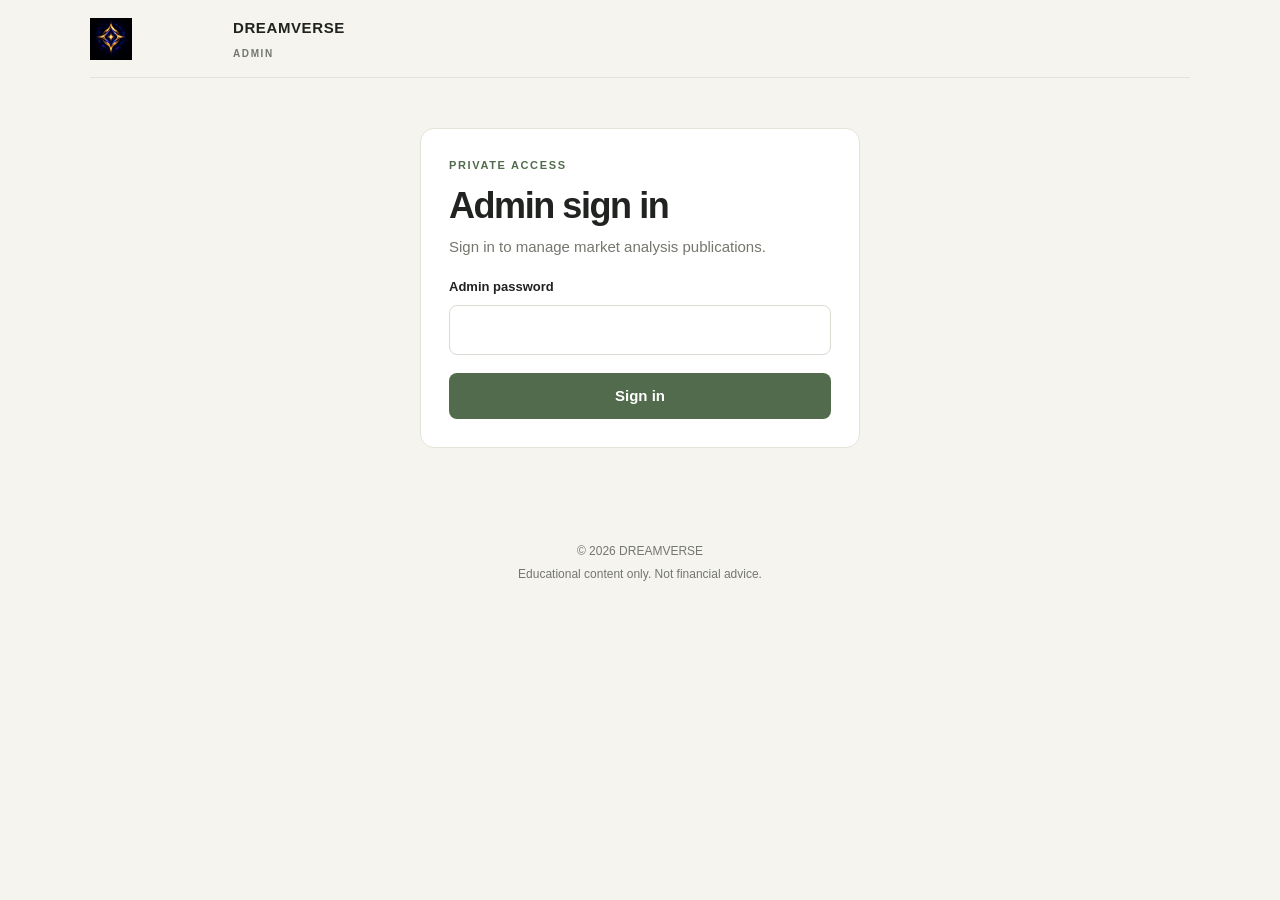
<file: admin.html>
<!DOCTYPE html>
<html lang="en">
<head>
  <meta charset="UTF-8">
  <meta name="viewport" content="width=device-width, initial-scale=1.0">
  <meta name="theme-color" content="#f5f4ef">

  <title>Admin Dashboard | DREAMVERSE</title>
  <meta name="robots" content="noindex, nofollow">
  <meta name="description" content="Private DREAMVERSE market analysis publishing dashboard.">

  <link rel="stylesheet" href="admin.css">
  <script src="admin.js" defer></script>
</head>
<body>
  <main class="admin-shell">
    <header class="admin-header">
      <a class="brand" href="index.html" aria-label="DREAMVERSE home">
        <img
  class="brand-logo"
  src="dreamverse-logo.png"
  alt="DREAMVERSE logo"
>
        <span>DREAMVERSE <small>ADMIN</small></span>
      </a>
      <button id="logout-button" class="button button-outline" type="button" hidden>
        Log out
      </button>
    </header>

    <section id="login-section" class="panel login-panel">
      <p class="eyebrow">PRIVATE ACCESS</p>
      <h1>Admin sign in</h1>
      <p class="muted">Sign in to manage market analysis publications.</p>

      <form id="login-form">
        <label for="admin-password">Admin password</label>
        <input
          id="admin-password"
          name="password"
          type="password"
          autocomplete="current-password"
          required
        >
        <button class="button button-primary" type="submit">
          Sign in
        </button>
        <p id="login-message" class="form-message" role="status"></p>
      </form>
    </section>

    <section id="dashboard-section" hidden>
      <div class="page-heading">
        <div>
          <p class="eyebrow">PUBLICATION MANAGEMENT</p>
          <h1>Market Analysis</h1>
          <p class="muted">Create, edit, and publish educational market analysis.</p>
        </div>
        <button id="new-analysis-button" class="button button-primary" type="button">
          + New analysis
        </button>
      </div>

      <p id="dashboard-message" class="form-message" role="status"></p>

      <section class="panel editor-panel" aria-labelledby="editor-heading">
        <div class="section-heading">
          <h2 id="editor-heading">Write an analysis</h2>
          <span id="editor-status" class="status-label">New draft</span>
        </div>

        <form id="analysis-form">
          <input id="analysis-id" name="id" type="hidden">

          <div class="form-grid">
            <div class="field field-wide">
              <label for="analysis-title">Analysis title</label>
              <input
                id="analysis-title"
                name="title"
                type="text"
                maxlength="180"
                placeholder="Enter a clear, descriptive title"
                required
              >
            </div>

            <div class="field">
              <label for="analysis-category">Category</label>
              <select id="analysis-category" name="category" required>
                <option value="">Choose a category</option>
                <option value="Bitcoin">Bitcoin</option>
                <option value="Altcoins">Altcoins</option>
                <option value="Market Overview">Market Overview</option>
                <option value="Technical Analysis">Technical Analysis</option>
                <option value="Education">Education</option>
                <option value="Other">Other</option>
              </select>
            </div>

            <div class="field field-wide">
              <label for="analysis-summary">Short summary</label>
              <textarea
                id="analysis-summary"
                name="summary"
                rows="3"
                maxlength="500"
                placeholder="Briefly explain what this analysis covers"
              ></textarea>
            </div>

            <div class="field field-wide">
              <label for="analysis-content">Full analysis</label>
              <textarea
                id="analysis-content"
                name="content"
                rows="14"
                placeholder="Write your analysis, observations, key levels, scenarios, and risks..."
                required
              ></textarea>
              <small>Use plain text for now. We'll add clear formatting support where appropriate.</small>
            </div>

            <div class="field field-wide">
              <label for="analysis-images">Chart images</label>
              <input
                id="analysis-images"
                name="images"
                type="file"
                accept="image/jpeg,image/png,image/webp"
                multiple
              >
              <small>JPG, PNG, or WebP. Maximum 8 MB per image. Save the analysis before adding new images.</small>
              <div id="image-list" class="image-list" aria-live="polite"></div>
            </div>

            <div class="field field-wide">
              <label for="analysis-video">YouTube link (optional)</label>
              <input
                id="analysis-video"
                name="video_url"
                type="url"
                placeholder="https://www.youtube.com/watch?v=..."
              >
            </div>
          </div>

          <div class="editor-actions">
            <button id="save-draft-button" class="button button-outline" type="button">
              Save as draft
            </button>
            <button id="publish-button" class="button button-primary" type="button">
              Publish analysis
            </button>
          </div>
          <p class="muted form-note">
            Publishing makes the analysis publicly visible. Review its content and images before publishing.
          </p>
        </form>
      </section>

      <section class="panel entries-panel" aria-labelledby="entries-heading">
        <div class="section-heading">
          <div>
            <h2 id="entries-heading">Your analyses</h2>
            <p class="muted">Manage drafts and published entries.</p>
          </div>
          <button id="refresh-button" class="button button-outline" type="button">
            Refresh
          </button>
        </div>

        <div id="analysis-list" class="analysis-list" aria-live="polite">
          <p class="muted">Your analyses will appear here after loading.</p>
        </div>
      </section>
    </section>

    <footer class="admin-footer">
      <p>© <span id="current-year"></span> DREAMVERSE</p>
      <p>Educational content only. Not financial advice.</p>
    </footer>
  </main>
</body>
                </html>
</file>
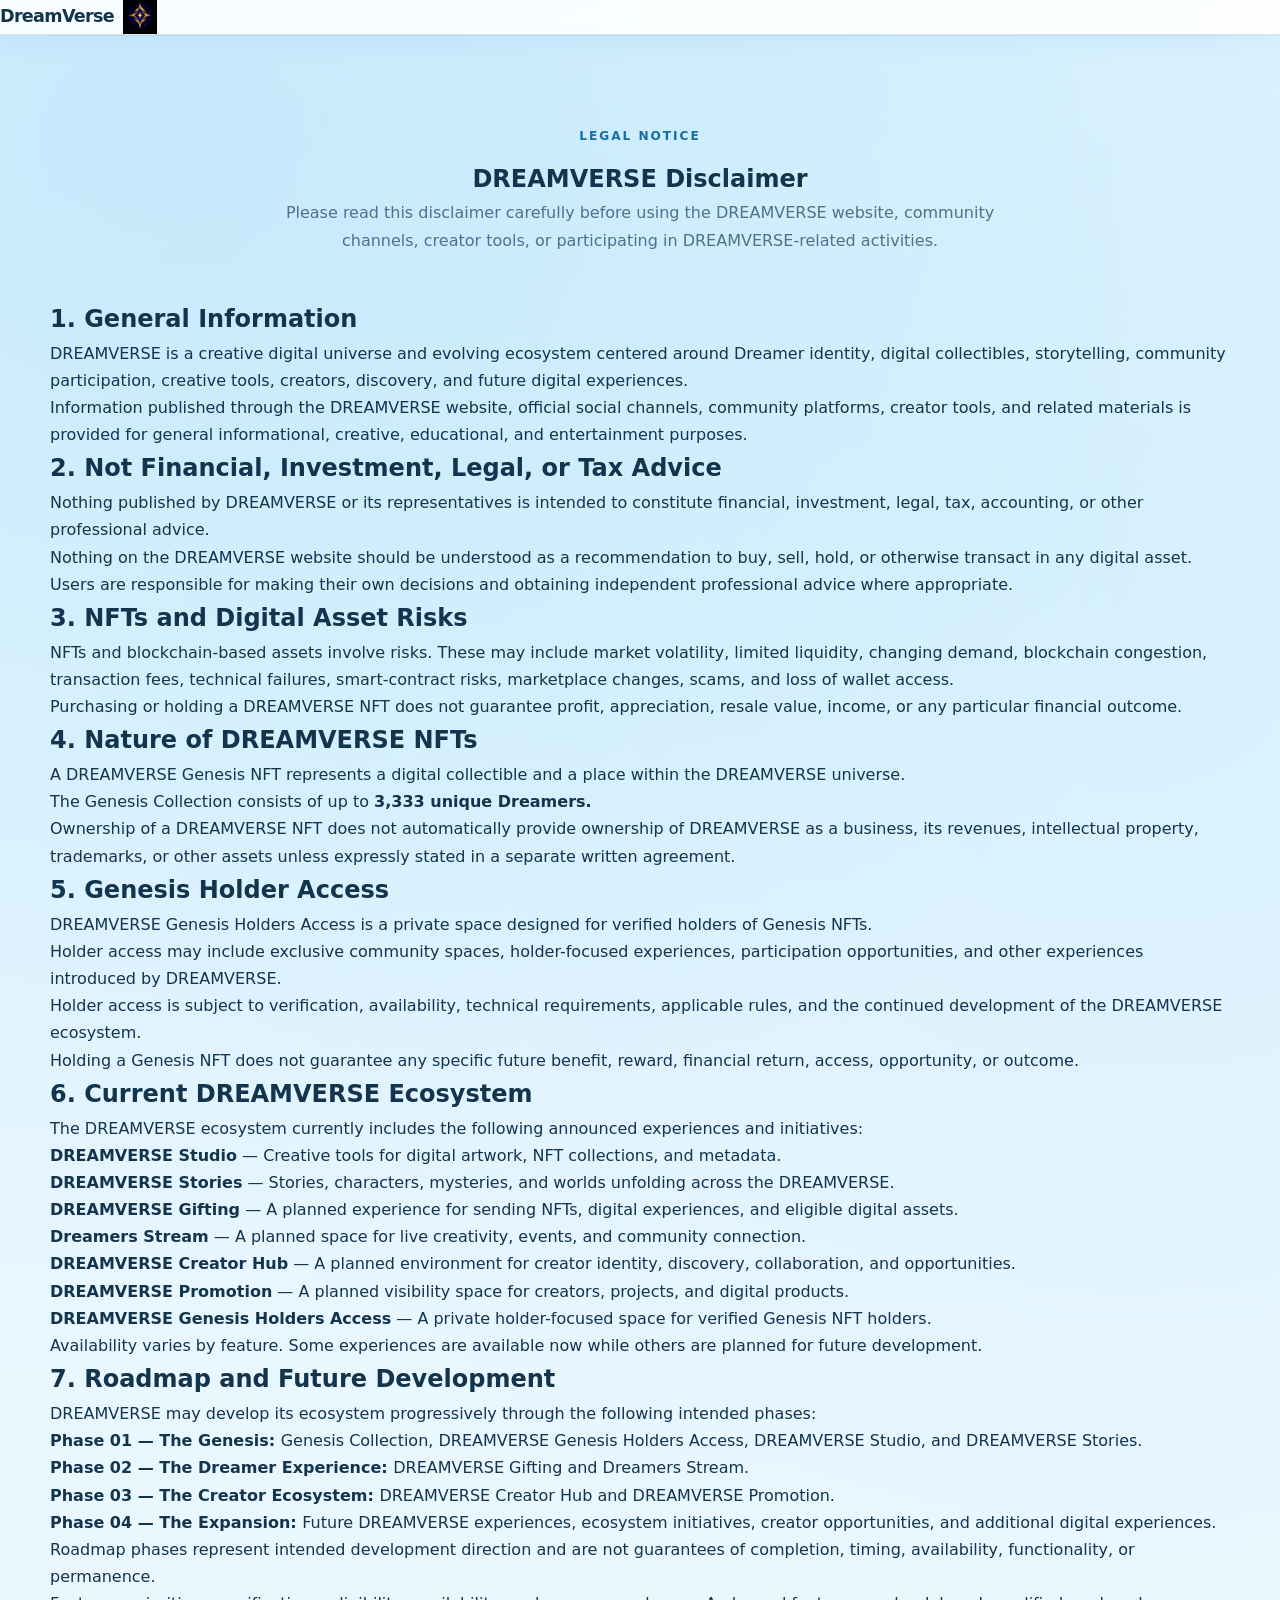
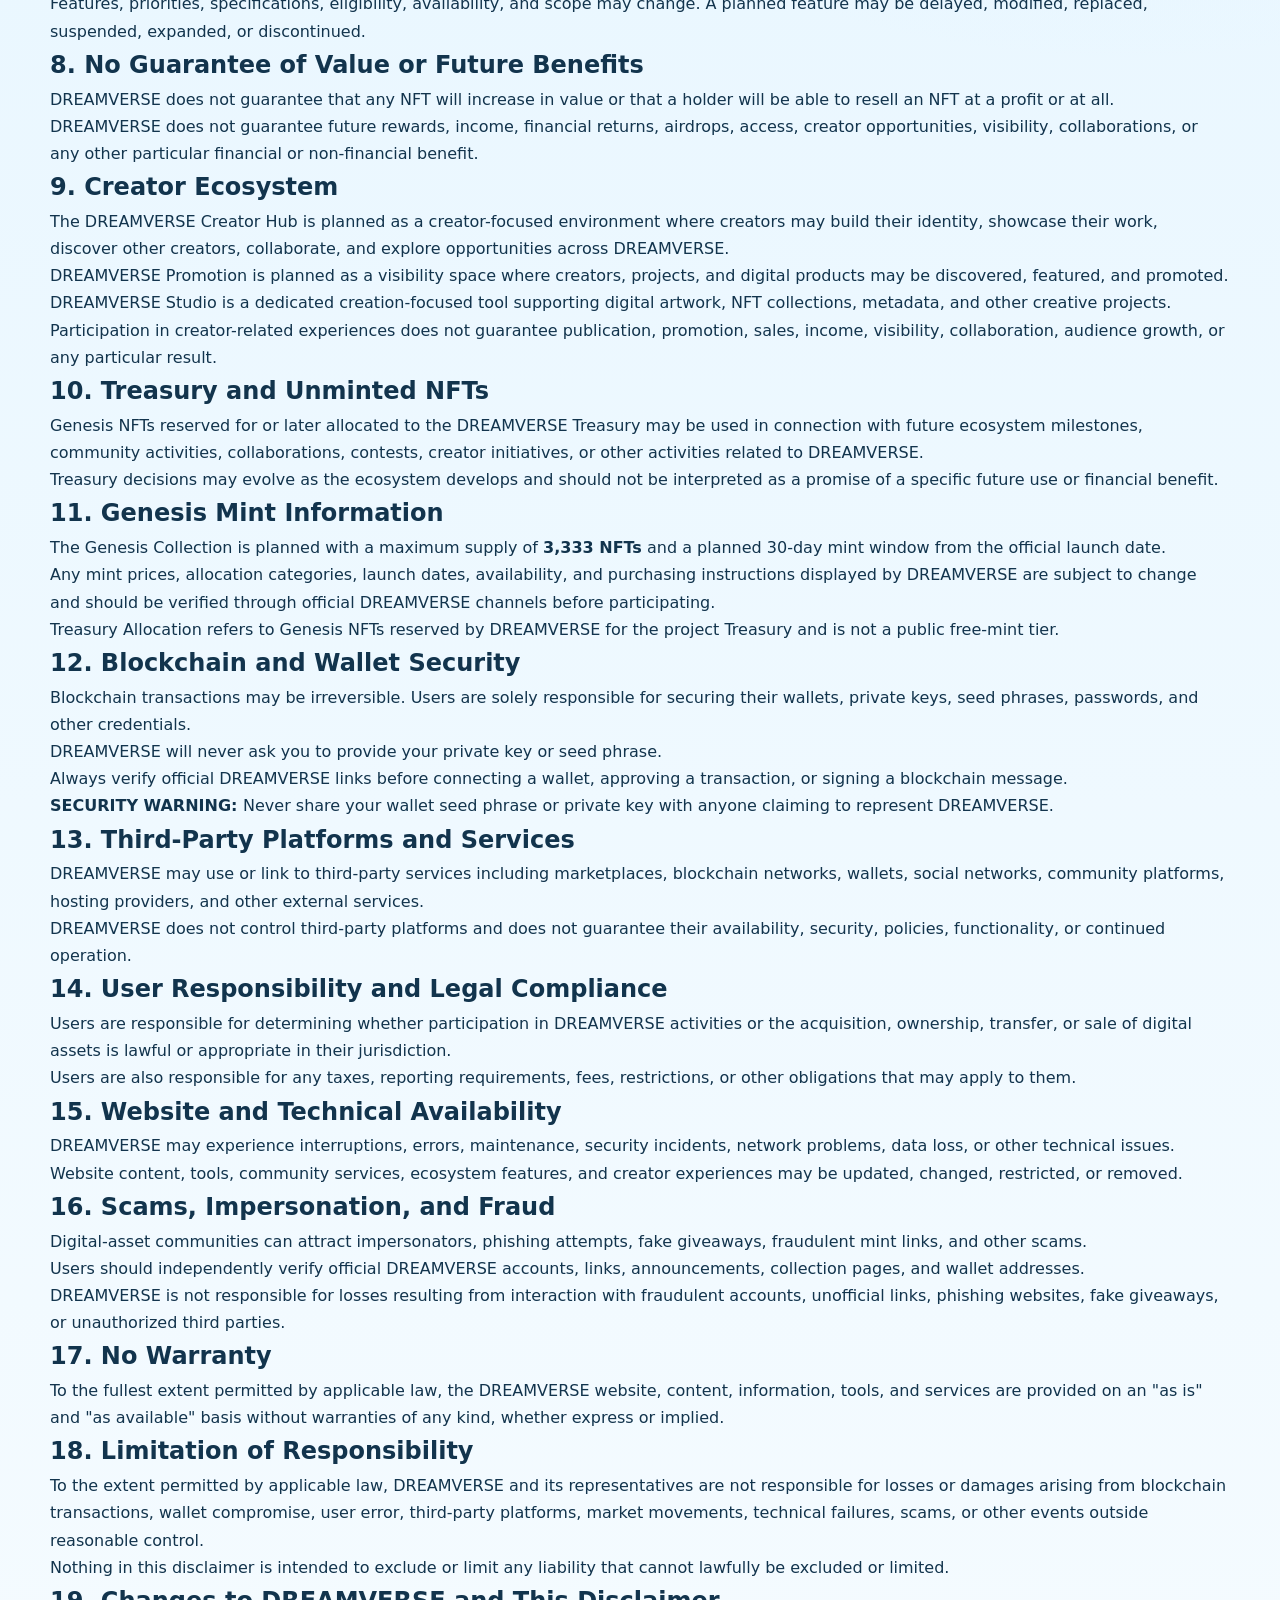
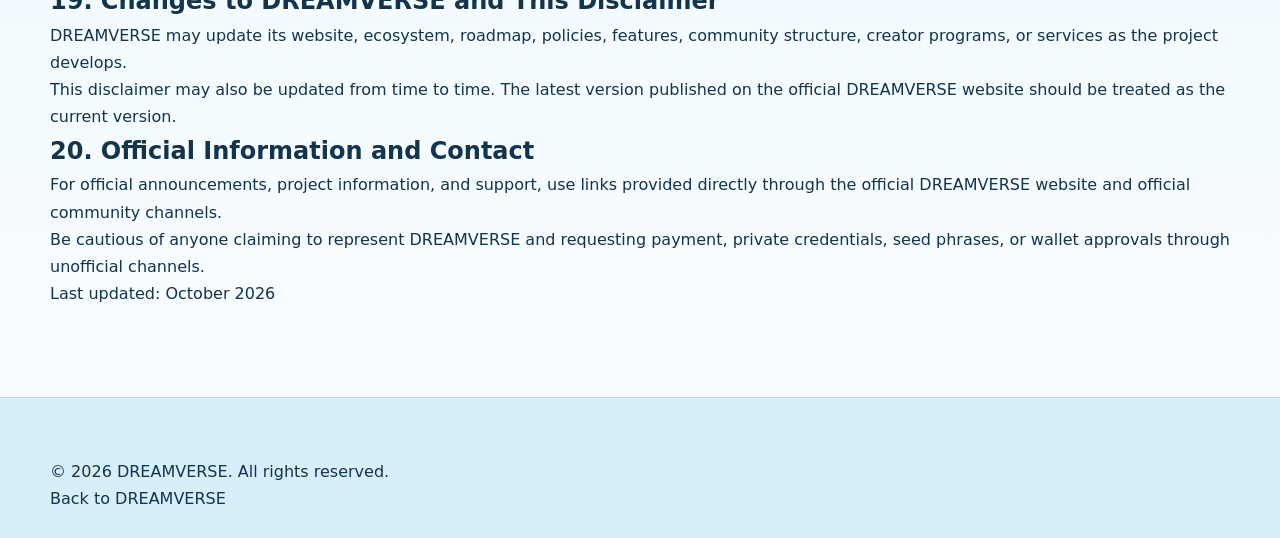
<file: disclaimer.html>
<!DOCTYPE html>
<html lang="en">

<head>

  <meta charset="UTF-8">

  <meta
    name="viewport"
    content="width=device-width, initial-scale=1.0"
  >

  <meta
    name="description"
    content="DREAMVERSE Disclaimer and Legal Notice."
  >

  <title>
    DREAMVERSE — Disclaimer
  </title>

  <link
    rel="stylesheet"
    href="style.css"
  >

</head>


<body>


<header class="site-header">

  <div class="container">

    <a
      href="index.html"
      class="logo"
      aria-label="DREAMVERSE Home"
    >

      DreamVerse

      <img
        src="dreamverse-logo.png"
        alt="DREAMVERSE Logo"
      />

    </a>

  </div>

</header>



<main>

<section class="section">

  <div class="container">


    <header class="section-header">

      <p>
        LEGAL NOTICE
      </p>

      <h1>
        DREAMVERSE Disclaimer
      </h1>

      <p>
        Please read this disclaimer carefully before using
        the DREAMVERSE website, community channels,
        creator tools, or participating in DREAMVERSE-related
        activities.
      </p>

    </header>



    <div class="legal-content">


      <h2>
        1. General Information
      </h2>

      <p>
        DREAMVERSE is a creative digital universe and evolving
        ecosystem centered around Dreamer identity,
        digital collectibles, storytelling, community
        participation, creative tools, creators, discovery,
        and future digital experiences.
      </p>

      <p>
        Information published through the DREAMVERSE website,
        official social channels, community platforms,
        creator tools, and related materials is provided for
        general informational, creative, educational,
        and entertainment purposes.
      </p>



      <h2>
        2. Not Financial, Investment, Legal, or Tax Advice
      </h2>

      <p>
        Nothing published by DREAMVERSE or its representatives
        is intended to constitute financial, investment,
        legal, tax, accounting, or other professional advice.
      </p>

      <p>
        Nothing on the DREAMVERSE website should be understood
        as a recommendation to buy, sell, hold, or otherwise
        transact in any digital asset.
      </p>

      <p>
        Users are responsible for making their own decisions
        and obtaining independent professional advice where
        appropriate.
      </p>



      <h2>
        3. NFTs and Digital Asset Risks
      </h2>

      <p>
        NFTs and blockchain-based assets involve risks.
        These may include market volatility, limited liquidity,
        changing demand, blockchain congestion, transaction
        fees, technical failures, smart-contract risks,
        marketplace changes, scams, and loss of wallet access.
      </p>

      <p>
        Purchasing or holding a DREAMVERSE NFT does not
        guarantee profit, appreciation, resale value,
        income, or any particular financial outcome.
      </p>



      <h2>
        4. Nature of DREAMVERSE NFTs
      </h2>

      <p>
        A DREAMVERSE Genesis NFT represents a digital collectible
        and a place within the DREAMVERSE universe.
      </p>

      <p>
        The Genesis Collection consists of up to
        <strong>3,333 unique Dreamers.</strong>
      </p>

      <p>
        Ownership of a DREAMVERSE NFT does not automatically
        provide ownership of DREAMVERSE as a business,
        its revenues, intellectual property, trademarks,
        or other assets unless expressly stated in a separate
        written agreement.
      </p>



      <h2>
        5. Genesis Holder Access
      </h2>

      <p>
        DREAMVERSE Genesis Holders Access is a private space
        designed for verified holders of Genesis NFTs.
      </p>

      <p>
        Holder access may include exclusive community spaces,
        holder-focused experiences, participation opportunities,
        and other experiences introduced by DREAMVERSE.
      </p>

      <p>
        Holder access is subject to verification, availability,
        technical requirements, applicable rules, and the
        continued development of the DREAMVERSE ecosystem.
      </p>

      <p>
        Holding a Genesis NFT does not guarantee any specific
        future benefit, reward, financial return, access,
        opportunity, or outcome.
      </p>



      <h2>
        6. Current DREAMVERSE Ecosystem
      </h2>

      <p>
        The DREAMVERSE ecosystem currently includes the
        following announced experiences and initiatives:
      </p>

      <ul>

        <li>
          <strong>DREAMVERSE Studio</strong>
          — Creative tools for digital artwork,
          NFT collections, and metadata.
        </li>

        <li>
          <strong>DREAMVERSE Stories</strong>
          — Stories, characters, mysteries, and
          worlds unfolding across the DREAMVERSE.
        </li>

        <li>
          <strong>DREAMVERSE Gifting</strong>
          — A planned experience for sending NFTs,
          digital experiences, and eligible digital assets.
        </li>

        <li>
          <strong>Dreamers Stream</strong>
          — A planned space for live creativity,
          events, and community connection.
        </li>

        <li>
          <strong>DREAMVERSE Creator Hub</strong>
          — A planned environment for creator identity,
          discovery, collaboration, and opportunities.
        </li>

        <li>
          <strong>DREAMVERSE Promotion</strong>
          — A planned visibility space for creators,
          projects, and digital products.
        </li>

        <li>
          <strong>DREAMVERSE Genesis Holders Access</strong>
          — A private holder-focused space for
          verified Genesis NFT holders.
        </li>

      </ul>

      <p>
        Availability varies by feature. Some experiences
        are available now while others are planned for
        future development.
      </p>



      <h2>
        7. Roadmap and Future Development
      </h2>

      <p>
        DREAMVERSE may develop its ecosystem progressively
        through the following intended phases:
      </p>

      <ul>

        <li>
          <strong>
            Phase 01 — The Genesis:
          </strong>
          Genesis Collection, DREAMVERSE Genesis Holders
          Access, DREAMVERSE Studio, and DREAMVERSE Stories.
        </li>

        <li>
          <strong>
            Phase 02 — The Dreamer Experience:
          </strong>
          DREAMVERSE Gifting and Dreamers Stream.
        </li>

        <li>
          <strong>
            Phase 03 — The Creator Ecosystem:
          </strong>
          DREAMVERSE Creator Hub and DREAMVERSE Promotion.
        </li>

        <li>
          <strong>
            Phase 04 — The Expansion:
          </strong>
          Future DREAMVERSE experiences, ecosystem initiatives,
          creator opportunities, and additional digital
          experiences.
        </li>

      </ul>

      <p>
        Roadmap phases represent intended development direction
        and are not guarantees of completion, timing,
        availability, functionality, or permanence.
      </p>

      <p>
        Features, priorities, specifications, eligibility,
        availability, and scope may change. A planned feature
        may be delayed, modified, replaced, suspended,
        expanded, or discontinued.
      </p>



      <h2>
        8. No Guarantee of Value or Future Benefits
      </h2>

      <p>
        DREAMVERSE does not guarantee that any NFT will
        increase in value or that a holder will be able
        to resell an NFT at a profit or at all.
      </p>

      <p>
        DREAMVERSE does not guarantee future rewards,
        income, financial returns, airdrops, access,
        creator opportunities, visibility, collaborations,
        or any other particular financial or non-financial
        benefit.
      </p>



      <h2>
        9. Creator Ecosystem
      </h2>

      <p>
        The DREAMVERSE Creator Hub is planned as a creator-focused
        environment where creators may build their identity,
        showcase their work, discover other creators,
        collaborate, and explore opportunities across
        DREAMVERSE.
      </p>

      <p>
        DREAMVERSE Promotion is planned as a visibility space
        where creators, projects, and digital products may be
        discovered, featured, and promoted.
      </p>

      <p>
        DREAMVERSE Studio is a dedicated creation-focused
        tool supporting digital artwork, NFT collections,
        metadata, and other creative projects.
      </p>

      <p>
        Participation in creator-related experiences does not
        guarantee publication, promotion, sales, income,
        visibility, collaboration, audience growth, or
        any particular result.
      </p>



      <h2>
        10. Treasury and Unminted NFTs
      </h2>

      <p>
        Genesis NFTs reserved for or later allocated to the
        DREAMVERSE Treasury may be used in connection with
        future ecosystem milestones, community activities,
        collaborations, contests, creator initiatives,
        or other activities related to DREAMVERSE.
      </p>

      <p>
        Treasury decisions may evolve as the ecosystem
        develops and should not be interpreted as a promise
        of a specific future use or financial benefit.
      </p>



      <h2>
        11. Genesis Mint Information
      </h2>

      <p>
        The Genesis Collection is planned with a maximum
        supply of <strong>3,333 NFTs</strong> and a planned
        30-day mint window from the official launch date.
      </p>

      <p>
        Any mint prices, allocation categories, launch dates,
        availability, and purchasing instructions displayed
        by DREAMVERSE are subject to change and should be
        verified through official DREAMVERSE channels before
        participating.
      </p>

      <p>
        Treasury Allocation refers to Genesis NFTs reserved
        by DREAMVERSE for the project Treasury and is not
        a public free-mint tier.
      </p>



      <h2>
        12. Blockchain and Wallet Security
      </h2>

      <p>
        Blockchain transactions may be irreversible.
        Users are solely responsible for securing their
        wallets, private keys, seed phrases, passwords,
        and other credentials.
      </p>

      <p>
        DREAMVERSE will never ask you to provide your
        private key or seed phrase.
      </p>

      <p>
        Always verify official DREAMVERSE links before
        connecting a wallet, approving a transaction,
        or signing a blockchain message.
      </p>



      <div class="legal-notice">

        <strong>
          SECURITY WARNING:
        </strong>

        Never share your wallet seed phrase or private key
        with anyone claiming to represent DREAMVERSE.

      </div>



      <h2>
        13. Third-Party Platforms and Services
      </h2>

      <p>
        DREAMVERSE may use or link to third-party services
        including marketplaces, blockchain networks,
        wallets, social networks, community platforms,
        hosting providers, and other external services.
      </p>

      <p>
        DREAMVERSE does not control third-party platforms
        and does not guarantee their availability, security,
        policies, functionality, or continued operation.
      </p>



      <h2>
        14. User Responsibility and Legal Compliance
      </h2>

      <p>
        Users are responsible for determining whether
        participation in DREAMVERSE activities or the
        acquisition, ownership, transfer, or sale of digital
        assets is lawful or appropriate in their jurisdiction.
      </p>

      <p>
        Users are also responsible for any taxes,
        reporting requirements, fees, restrictions,
        or other obligations that may apply to them.
      </p>



      <h2>
        15. Website and Technical Availability
      </h2>

      <p>
        DREAMVERSE may experience interruptions, errors,
        maintenance, security incidents, network problems,
        data loss, or other technical issues.
      </p>

      <p>
        Website content, tools, community services,
        ecosystem features, and creator experiences may
        be updated, changed, restricted, or removed.
      </p>



      <h2>
        16. Scams, Impersonation, and Fraud
      </h2>

      <p>
        Digital-asset communities can attract impersonators,
        phishing attempts, fake giveaways, fraudulent mint
        links, and other scams.
      </p>

      <p>
        Users should independently verify official DREAMVERSE
        accounts, links, announcements, collection pages,
        and wallet addresses.
      </p>

      <p>
        DREAMVERSE is not responsible for losses resulting
        from interaction with fraudulent accounts, unofficial
        links, phishing websites, fake giveaways, or
        unauthorized third parties.
      </p>



      <h2>
        17. No Warranty
      </h2>

      <p>
        To the fullest extent permitted by applicable law,
        the DREAMVERSE website, content, information, tools,
        and services are provided on an "as is" and
        "as available" basis without warranties of any kind,
        whether express or implied.
      </p>



      <h2>
        18. Limitation of Responsibility
      </h2>

      <p>
        To the extent permitted by applicable law,
        DREAMVERSE and its representatives are not responsible
        for losses or damages arising from blockchain
        transactions, wallet compromise, user error,
        third-party platforms, market movements, technical
        failures, scams, or other events outside reasonable
        control.
      </p>

      <p>
        Nothing in this disclaimer is intended to exclude
        or limit any liability that cannot lawfully be
        excluded or limited.
      </p>



      <h2>
        19. Changes to DREAMVERSE and This Disclaimer
      </h2>

      <p>
        DREAMVERSE may update its website, ecosystem,
        roadmap, policies, features, community structure,
        creator programs, or services as the project develops.
      </p>

      <p>
        This disclaimer may also be updated from time to time.
        The latest version published on the official DREAMVERSE
        website should be treated as the current version.
      </p>



      <h2>
        20. Official Information and Contact
      </h2>

      <p>
        For official announcements, project information,
        and support, use links provided directly through
        the official DREAMVERSE website and official
        community channels.
      </p>

      <p>
        Be cautious of anyone claiming to represent
        DREAMVERSE and requesting payment, private
        credentials, seed phrases, or wallet approvals
        through unofficial channels.
      </p>



      <p class="legal-updated">
        Last updated: October 2026
      </p>


    </div>

  </div>

</section>

</main>



<footer class="site-footer">

  <div class="container">

    <p>
      © 2026 DREAMVERSE. All rights reserved.
    </p>

    <p>
      <a href="index.html">
        Back to DREAMVERSE
      </a>
    </p>

  </div>

</footer>


</body>
  </html>
</file>
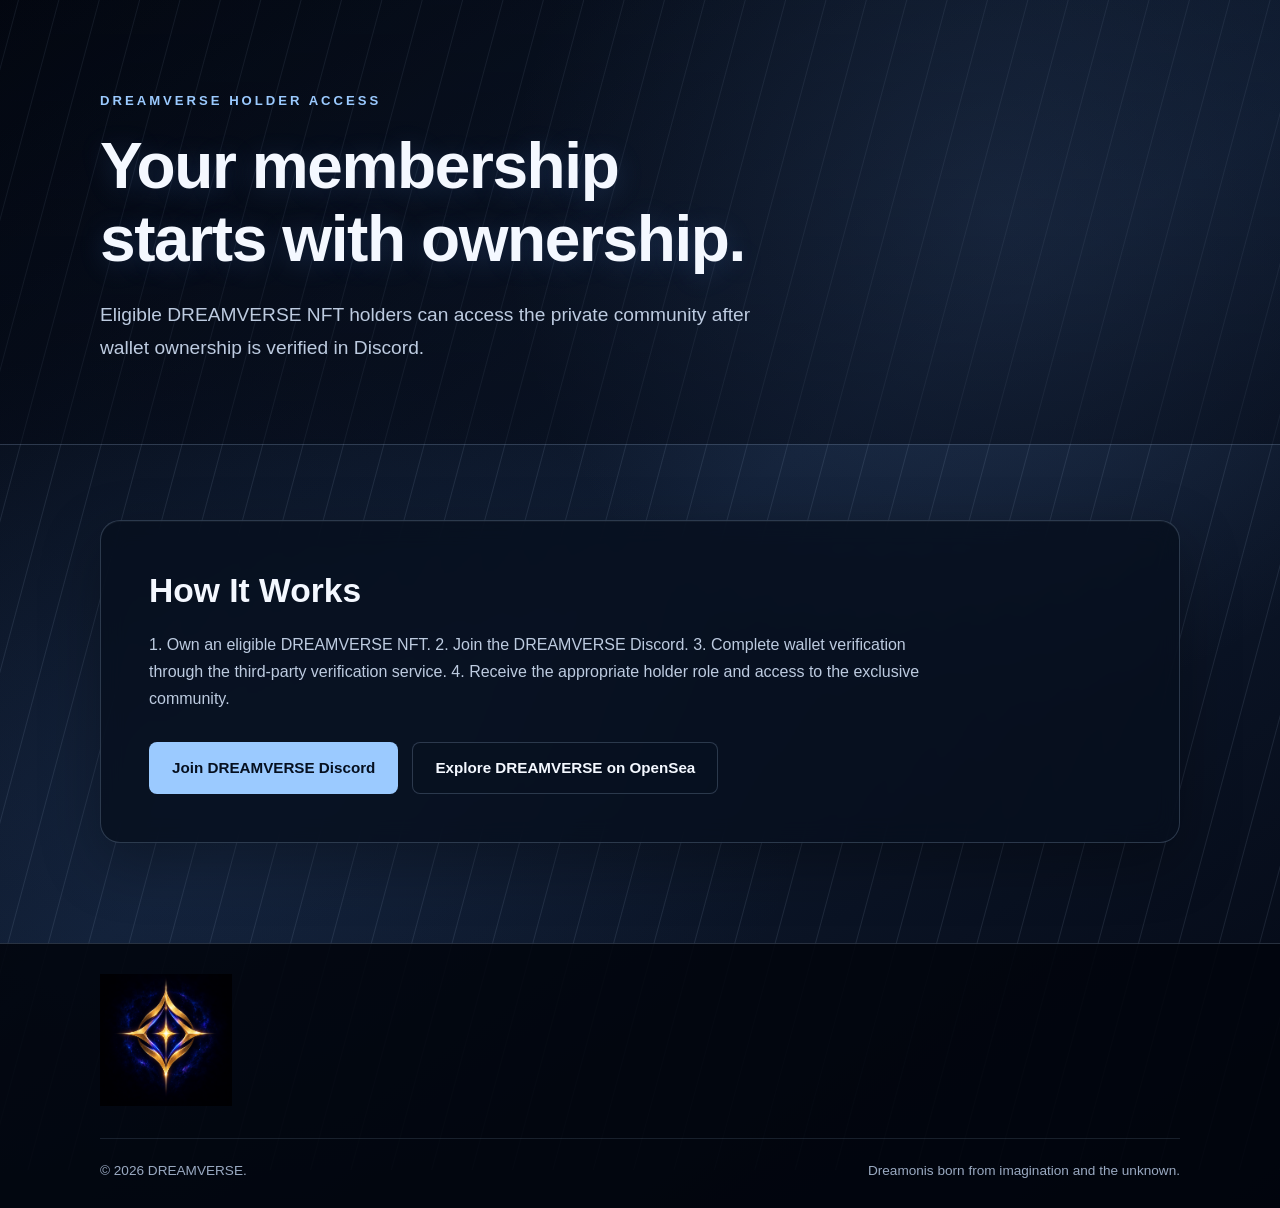
<file: member.html>
<!doctype html>
<html lang="en">
  <head>
    <meta charset="UTF-8" />
    <meta name="viewport" content="width=device-width, initial-scale=1.0" />

    <meta
      name="description"
      content="Join the DREAMVERSE holder community. Eligible NFT holders can verify wallet ownership through Discord to access exclusive membership benefits."
    />

    <meta name="theme-color" content="#050914" />

    <title>DREAMVERSE Member | Holder Access</title>

    <link rel="icon" href="dreamverse-logo.png" />
    <link rel="stylesheet" href="member-style.css" />
  </head>

  <body>
    <main>
      <section class="inner-hero">
        <div class="container">
          <p class="eyebrow">DREAMVERSE Holder Access</p>

          <h1>Your membership starts with ownership.</h1>

          <p class="lead">
            Eligible DREAMVERSE NFT holders can access the private community
            after wallet ownership is verified in Discord.
          </p>
        </div>
      </section>

      <section class="section">
        <div class="container">
          <div class="info-panel">
            <h2>How It Works</h2>

            <p>
              1. Own an eligible DREAMVERSE NFT. 2. Join the DREAMVERSE Discord.
              3. Complete wallet verification through the third-party
              verification service. 4. Receive the appropriate holder role and
              access to the exclusive community.
            </p>

            <div class="button-row">
              <a
                class="button light"
                href="https://discord.gg/hzZUMR7tt"
                target="_blank"
                rel="noopener noreferrer"
              >
                Join DREAMVERSE Discord
              </a>

              <a
                class="button light secondary"
                href="#"
                aria-label="DREAMVERSE OpenSea collection coming soon">
                Explore DREAMVERSE on OpenSea
              </a>
            </div>
          </div>
        </div>
      </section>
    </main>

    <footer class="site-footer">
      <div class="container">
        <div class="footer-top">
          <div class="footer-brand">
            <a class="brand" href="index.html" aria-label="DREAMVERSE home">
              <img
                src="dreamverse-logo.png"
                alt="DREAMVERSE logo"
                width="132"
                height="42"
              />
            </a>
          </div>
        </div>

        <div class="footer-bottom">
          <p>&copy; 2026 DREAMVERSE.</p>
          <p>Dreamonis born from imagination and the unknown.</p>
        </div>
      </div>
    </footer>
  </body>
</html>
</file>
<file: admin.css>
:root {
  --bg: #f5f4ef;
  --surface: #ffffff;
  --text: #20231f;
  --muted: #73776f;
  --line: #e3e3da;
  --accent: #526b4c;
  --accent-dark: #3f553a;
  --danger: #a83e35;
  --radius: 14px;
}

* {
  box-sizing: border-box;
}

[hidden] {
  display: none !important;
}

body {
  margin: 0;
  background: var(--bg);
  color: var(--text);
  font-family: Arial, Helvetica, sans-serif;
  font-size: 15px;
  line-height: 1.6;
}

button,
input,
textarea,
select {
  font: inherit;
}

button {
  cursor: pointer;
}

button:disabled {
  cursor: not-allowed;
  opacity: 0.6;
}

.admin-shell {
  width: min(1100px, calc(100% - 32px));
  margin: 0 auto;
}

.admin-header {
  min-height: 78px;
  display: flex;
  align-items: center;
  justify-content: space-between;
  gap: 16px;
  border-bottom: 1px solid var(--line);
  margin-bottom: 34px;
}

.brand {
  display: inline-flex;
  align-items: center;
  gap: 11px;
  color: var(--text);
  text-decoration: none;
  font-weight: 800;
  letter-spacing: 0.04em;
}

.brand-mark {
  display: grid;
  place-items: center;
  width: 38px;
  height: 38px;
  border-radius: 10px;
  background: var(--accent);
  color: white;
  font-size: 20px;
}

.brand small {
  display: block;
  color: var(--muted);
  font-size: 10px;
  letter-spacing: 0.16em;
}

.panel {
  padding: 28px;
  background: var(--surface);
  border: 1px solid var(--line);
  border-radius: var(--radius);
  margin-bottom: 24px;
}

.login-panel {
  width: min(100%, 440px);
  margin: 50px auto 70px;
}

h1,
h2,
p {
  margin-top: 0;
}

h1 {
  margin-bottom: 8px;
  font-size: clamp(27px, 4vw, 36px);
  line-height: 1.2;
  letter-spacing: -0.04em;
}

h2 {
  margin-bottom: 4px;
  font-size: 21px;
  line-height: 1.3;
}

.eyebrow {
  margin-bottom: 9px;
  color: var(--accent);
  font-size: 11px;
  font-weight: 800;
  letter-spacing: 0.15em;
}

.muted,
small {
  color: var(--muted);
}

.muted {
  margin-bottom: 18px;
}

small {
  display: block;
  margin-top: 6px;
  font-size: 12px;
}

label {
  display: block;
  margin-bottom: 7px;
  font-weight: 700;
  font-size: 13px;
}

input,
textarea,
select {
  width: 100%;
  min-width: 0;
  padding: 12px 13px;
  color: var(--text);
  background: #fff;
  border: 1px solid #d9dbd2;
  border-radius: 8px;
  outline: none;
}

input:focus,
textarea:focus,
select:focus {
  border-color: var(--accent);
  box-shadow: 0 0 0 3px #526b4c1c;
}

textarea {
  resize: vertical;
}

input[type="file"] {
  padding: 10px;
  background: #fafaf7;
}

.field {
  min-width: 0;
}

.field-wide {
  grid-column: 1 / -1;
}

#login-form .button {
  width: 100%;
  margin-top: 18px;
}

.button {
  min-height: 42px;
  padding: 10px 16px;
  display: inline-flex;
  align-items: center;
  justify-content: center;
  gap: 7px;
  border: 1px solid transparent;
  border-radius: 8px;
  font-weight: 700;
  text-align: center;
  text-decoration: none;
  transition: background 0.15s ease, border-color 0.15s ease;
}

.button-primary {
  color: #fff;
  background: var(--accent);
}

.button-primary:hover {
  background: var(--accent-dark);
}

.button-outline {
  color: var(--text);
  background: transparent;
  border-color: var(--line);
}

.button-outline:hover {
  background: #f0f0e9;
}

.page-heading,
.section-heading {
  display: flex;
  align-items: center;
  justify-content: space-between;
  gap: 18px;
}

.page-heading {
  margin-bottom: 24px;
}

.section-heading {
  margin-bottom: 22px;
}

.section-heading .muted {
  margin-bottom: 0;
}

.form-grid {
  display: grid;
  grid-template-columns: repeat(2, minmax(0, 1fr));
  gap: 21px 18px;
}

.editor-actions {
  display: flex;
  flex-wrap: wrap;
  gap: 12px;
  margin-top: 26px;
}

.form-note {
  margin: 13px 0 0;
  font-size: 12px;
}

.form-message {
  min-height: 1.5em;
  margin: 12px 0 0;
  font-size: 13px;
}

.form-message:empty {
  display: none;
}

.form-message[data-type="error"] {
  color: var(--danger);
}

.form-message[data-type="success"] {
  color: var(--accent-dark);
}

.status-label {
  padding: 4px 9px;
  color: var(--accent-dark);
  background: #edf2e9;
  border-radius: 20px;
  font-size: 11px;
  font-weight: 800;
  white-space: nowrap;
}

.analysis-list {
  display: grid;
  gap: 12px;
}

.analysis-item {
  padding: 17px;
  border: 1px solid var(--line);
  border-radius: 10px;
}

.analysis-item h3 {
  margin: 0 0 5px;
  font-size: 16px;
}

.analysis-meta {
  color: var(--muted);
  font-size: 12px;
}

.analysis-actions {
  display: flex;
  flex-wrap: wrap;
  gap: 8px;
  margin-top: 13px;
}

.analysis-actions .button {
  min-height: 35px;
  padding: 6px 11px;
  font-size: 12px;
}

.image-list {
  display: flex;
  flex-wrap: wrap;
  gap: 10px;
  margin-top: 12px;
}

.image-list img {
  width: 100px;
  height: 76px;
  object-fit: cover;
  border: 1px solid var(--line);
  border-radius: 7px;
}

.admin-footer {
  padding: 24px 0;
  color: var(--muted);
  font-size: 12px;
  text-align: center;
}

.admin-footer p {
  margin-bottom: 4px;
}

@media (max-width: 650px) {
  .admin-shell {
    width: min(100% - 22px, 1100px);
  }

  .admin-header {
    min-height: 66px;
    margin-bottom: 24px;
  }

  .panel {
    padding: 19px;
    border-radius: 11px;
  }

  .page-heading,
  .section-heading {
    align-items: flex-start;
  }

  .page-heading {
    flex-direction: column;
  }

  .form-grid {
    grid-template-columns: 1fr;
    gap: 18px;
  }

  .field-wide {
    grid-column: auto;
  }

  .editor-actions .button {
    flex: 1 1 100%;
  }
}
.brand-logo {
  display: block;
  width: 132px;
  height: 42px;
  object-fit: contain;
  object-position: left center;
}

.image-item {
  display: flex;
  align-items: center;
  justify-content: space-between;
  flex-wrap: wrap;
  gap: 8px;
  width: 100%;
  padding: 10px;
  border: 1px solid var(--line);
  border-radius: 8px;
  font-size: 12px;
  overflow-wrap: anywhere;
}
</file>
<file: style.css>
/* =====================================================
   DREAMVERSE — OPTIMIZED RESPONSIVE STYLESHEET
   Clean • Sky Blue • Mobile • Tablet • Desktop
   ===================================================== */

:root {
  --bg: #eaf7ff;
  --surface: rgba(255,255,255,.82);
  --text: #12344d;
  --muted: #4f7189;
  --accent: #2698d7;
  --accent-dark: #176da4;
  --border: rgba(30,104,148,.16);
  --radius: 20px;
  --container: 1180px;
  --transition: .25s ease;
  --shadow: 0 18px 48px rgba(30,104,148,.10);
}

* {
  box-sizing: border-box;
  margin: 0;
  padding: 0;
}

html {
  scroll-behavior: smooth;
  scroll-padding-top: 90px;
}

body {
  min-height: 100vh;
  overflow-x: hidden;
  font-family: Inter, system-ui, -apple-system, "Segoe UI", sans-serif;
  color: var(--text);
  background:
    radial-gradient(circle at 12% 4%, rgba(114,203,241,.24), transparent 30%),
    radial-gradient(circle at 88% 16%, rgba(176,226,250,.24), transparent 32%),
    linear-gradient(180deg, #dff3ff, #eaf7ff 42%, #f7fcff);
  line-height: 1.7;
}

img {
  display: block;
  max-width: 100%;
}

a {
  color: inherit;
  text-decoration: none;
}

button {
  font: inherit;
}

ul {
  list-style: none;
}

[hidden] {
  display: none !important;
}

a:focus-visible,
button:focus-visible,
.secret-trigger:focus-visible {
  outline: 2px solid var(--accent-dark);
  outline-offset: 4px;
}

/* GLOBAL SECTIONS */

section {
  width: min(calc(100% - 40px), var(--container));
  margin-inline: auto;
  padding: 90px 0;
  border-top: 1px solid rgba(30,104,148,.08);
}

.section-header {
  max-width: 760px;
  margin: 0 auto 45px;
  text-align: center;
}

.section-label,
.eyebrow,
.section-header > p:first-child {
  margin-bottom: 12px;
  color: var(--accent-dark);
  font-size: .76rem;
  font-weight: 800;
  letter-spacing: .16em;
  text-transform: uppercase;
}

.section-header h2 {
  margin-bottom: 16px;
  font-size: clamp(2rem, 4vw, 3.2rem);
  line-height: 1.12;
  letter-spacing: -.035em;
}

.section-header p:last-child,
.philosophy-description {
  color: var(--muted);
}

/* HEADER AND NAVIGATION */

.site-header {
  position: sticky;
  top: 0;
  z-index: 1000;
  background: rgba(255,255,255,.9);
  border-bottom: 1px solid var(--border);
  box-shadow: 0 6px 25px rgba(30,104,148,.06);
  backdrop-filter: blur(18px);
  -webkit-backdrop-filter: blur(18px);
}

.navbar {
  position: relative;
  width: min(calc(100% - 40px), 1280px);
  min-height: 76px;
  margin: auto;
  display: flex;
  align-items: center;
  gap: 20px;
}

.logo {
  display: inline-flex;
  align-items: center;
  gap: 9px;
  flex-shrink: 0;
  font-size: 1.1rem;
  font-weight: 900;
  letter-spacing: -.04em;
}

.logo img {
  width: 34px;
  height: 34px;
  object-fit: contain;
}

.main-navigation {
  display: flex;
  align-items: center;
  justify-content: center;
  gap: 3px;
  flex: 1;
}

.main-navigation a {
  position: relative;
  display: flex;
  align-items: center;
  min-height: 42px;
  padding: 0 8px;
  border-radius: 9px;
  color: var(--muted);
  font-size: .76rem;
  font-weight: 650;
  transition: color var(--transition), background var(--transition);
}

.main-navigation a:hover {
  color: var(--text);
  background: rgba(38,152,215,.08);
}

.nav-actions {
  display: flex;
  align-items: center;
  gap: 7px;
  flex-shrink: 0;
}

.nav-actions a {
  display: inline-flex;
  align-items: center;
  justify-content: center;
  min-height: 40px;
  padding: 0 12px;
  border: 1px solid var(--border);
  border-radius: 10px;
  background: rgba(255,255,255,.7);
  font-size: .7rem;
  font-weight: 800;
  white-space: nowrap;
  transition: var(--transition);
}

.nav-actions a:hover {
  transform: translateY(-2px);
  border-color: var(--accent);
}

.nav-actions .nav-mint {
  color: #fff;
  background: var(--accent);
  border-color: var(--accent);
}

.nav-actions .nav-mint:hover {
  background: var(--accent-dark);
}

.nav-actions .nav-explore {
  color: var(--muted);
}

.hamburger {
  display: none;
  width: 42px;
  height: 42px;
  margin-left: auto;
  align-items: center;
  justify-content: center;
  flex-direction: column;
  gap: 5px;
  border: 1px solid var(--border);
  border-radius: 11px;
  background: #fff;
  cursor: pointer;
}

.hamburger span {
  width: 19px;
  height: 2px;
  border-radius: 5px;
  background: var(--text);
  transition: var(--transition);
}

.hamburger.active span:nth-child(1) {
  transform: translateY(7px) rotate(45deg);
}

.hamburger.active span:nth-child(2) {
  opacity: 0;
}

.hamburger.active span:nth-child(3) {
  transform: translateY(-7px) rotate(-45deg);
}

/* HERO */

.hero {
  position: relative;
  width: 100%;
  min-height: 680px;
  padding: 100px 20px;
  display: grid;
  place-items: center;
  overflow: hidden;
  text-align: center;
  border: 0;
}

.hero::before {
  content: "";
  position: absolute;
  inset: 0;
  pointer-events: none;
  background: radial-gradient(circle at center, rgba(81,181,228,.2), transparent 65%);
}

.hero-content {
  position: relative;
  max-width: 900px;
}

.hero h1 {
  margin-bottom: 18px;
  font-size: clamp(3.5rem, 11vw, 8rem);
  font-weight: 950;
  line-height: .95;
  letter-spacing: -.075em;
  background: linear-gradient(180deg, #fff, #bfeaff 48%, #2f9ed7);
  -webkit-background-clip: text;
  background-clip: text;
  color: transparent;
}

.hero h2 {
  margin-bottom: 20px;
  font-size: clamp(1.3rem, 3vw, 2.2rem);
  line-height: 1.25;
}

.hero-description {
  max-width: 650px;
  margin: 0 auto 30px;
  color: var(--muted);
  font-size: 1.05rem;
}

/* BUTTONS */

.hero-actions,
.mint-actions,
.cta-actions {
  display: flex;
  align-items: center;
  justify-content: center;
  flex-wrap: wrap;
  gap: 12px;
}

.btn-primary,
.btn-secondary,
.hero-actions a,
.mint-actions a,
.cta-actions a,
.section-action a,
.faq-button,
.support-button {
  display: inline-flex;
  align-items: center;
  justify-content: center;
  min-height: 48px;
  padding: 11px 21px;
  border: 1px solid var(--border);
  border-radius: 11px;
  font-size: .78rem;
  font-weight: 800;
  text-align: center;
  transition: var(--transition);
}

.btn-primary,
.hero-actions .btn-primary,
.mint-actions .btn-primary {
  color: #fff;
  background: var(--accent);
  border-color: var(--accent);
}

.btn-secondary,
.hero-actions .btn-secondary,
.mint-actions .btn-secondary {
  background: rgba(255,255,255,.5);
}

.btn-primary:hover,
.btn-secondary:hover,
.hero-actions a:hover,
.mint-actions a:hover,
.cta-actions a:hover,
.section-action a:hover,
.faq-button:hover,
.support-button:hover {
  transform: translateY(-3px);
  box-shadow: var(--shadow);
}

.btn-primary:hover,
.hero-actions .btn-primary:hover,
.mint-actions .btn-primary:hover {
  background: var(--accent-dark);
}

/* PHILOSOPHY */

.philosophy {
  max-width: 900px;
  text-align: center;
}

.philosophy-description {
  max-width: 760px;
  margin: 14px auto 0;
  font-size: 1.03rem;
}

/* DREAMONI GALLERY */

.dreamer-gallery {
  display: grid;
  grid-template-columns: repeat(3, minmax(0, 1fr));
  gap: 22px;
}

.dreamer-card {
  overflow: hidden;
  border: 1px solid var(--border);
  border-radius: var(--radius);
  background: var(--surface);
  box-shadow: var(--shadow);
  transition: var(--transition);
}

.dreamer-card:hover {
  transform: translateY(-6px);
}

.dreamer-image {
  aspect-ratio: 1;
  overflow: hidden;
  background: #eaf7ff;
}

.dreamer-image img {
  width: 100%;
  height: 100%;
  object-fit: cover;
  transition: transform .4s ease;
}

.dreamer-card:hover .dreamer-image img {
  transform: scale(1.04);
}

.dreamer-info {
  padding: 20px;
}

.dreamer-info h3 {
  font-size: 1.05rem;
}

.dreamer-info p {
  color: var(--muted);
  font-size: .86rem;
}

.section-action {
  margin-top: 30px;
  text-align: center;
}

.section-action a {
  color: var(--accent-dark);
}

/* COLLECTION */

.collection-content {
  display: grid;
  grid-template-columns: minmax(0, 1fr) minmax(0, .85fr);
  align-items: center;
  gap: 45px;
}

.collection-text > h2 {
  margin-bottom: 16px;
  font-size: clamp(2rem, 4vw, 3rem);
  line-height: 1.15;
}

.collection-text > p:not(.section-label):not(.collection-status-note) {
  margin-bottom: 24px;
  color: var(--muted);
}

.collection-details {
  display: grid;
  gap: 12px;
  margin-bottom: 20px;
}

.collection-details > div {
  padding: 15px 18px;
  border: 1px solid var(--border);
  border-radius: 13px;
  background: var(--surface);
}

.detail-label {
  display: block;
  margin-bottom: 4px;
  color: var(--muted);
  font-size: .7rem;
  font-weight: 800;
  letter-spacing: .08em;
  text-transform: uppercase;
}

.collection-details strong {
  font-size: .98rem;
}

.collection-status-note {
  margin: 18px 0 24px;
  color: var(--muted);
  font-size: .88rem;
}

.collection-status-note strong {
  color: var(--accent-dark);
}

.collection-art {
  overflow: hidden;
  border: 1px solid var(--border);
  border-radius: 26px;
  background: var(--surface);
  box-shadow: var(--shadow);
}

.collection-art img {
  width: 100%;
  aspect-ratio: 1;
  object-fit: cover;
}

/* ECOSYSTEM IMAGE CARDS */

.ecosystem-grid {
  display: grid;
  grid-template-columns: repeat(3, minmax(0, 1fr));
  gap: 20px;
}

.ecosystem-card {
  position: relative;
  isolation: isolate;
  display: flex;
  flex-direction: column;
  min-width: 0;
  min-height: 350px;
  padding: 24px;
  overflow: hidden;
  border: 1px solid var(--border);
  border-radius: var(--radius);
  background: #b9dff3;
  box-shadow: var(--shadow);
  transition: transform var(--transition), border-color var(--transition);
}

.ecosystem-card:hover {
  transform: translateY(-5px);
  border-color: rgba(38,152,215,.5);
}

.ecosystem-card-image,
.ecosystem-card-overlay {
  position: absolute;
  inset: 0;
  width: 100%;
  height: 100%;
}

.ecosystem-card-image {
  z-index: -2;
  object-fit: cover;
  transition: transform .45s ease;
}

.ecosystem-card:hover .ecosystem-card-image {
  transform: scale(1.04);
}

.ecosystem-card-overlay {
  z-index: -1;
  background: linear-gradient(
    180deg,
    rgba(8,28,48,.25) 0%,
    rgba(8,28,48,.42) 35%,
    rgba(8,28,48,.91) 100%
  );
}

.ecosystem-number {
  color: rgba(255,255,255,.8);
  font-size: .7rem;
  font-weight: 800;
  letter-spacing: .12em;
}

.ecosystem-status {
  align-self: flex-start;
  margin: 10px 0 18px;
  padding: 5px 9px;
  border: 1px solid rgba(255,255,255,.35);
  border-radius: 30px;
  color: #fff;
  background: rgba(255,255,255,.12);
  font-size: .62rem;
  font-weight: 850;
  letter-spacing: .08em;
}

.ecosystem-status.available {
  border-color: rgba(160,231,255,.6);
}

.ecosystem-status.coming-soon {
  background: rgba(15,34,52,.45);
}

.ecosystem-card-content {
  display: flex;
  flex: 1;
  flex-direction: column;
  margin-top: auto;
  color: #fff;
}

.ecosystem-type {
  margin-bottom: 5px !important;
  color: #bceaff !important;
  font-size: .68rem !important;
  font-weight: 800;
  letter-spacing: .14em;
}

.ecosystem-card-content h3 {
  margin-bottom: 10px;
  color: #fff;
  font-size: 1.3rem;
  line-height: 1.25;
}

.ecosystem-card-content p {
  margin-bottom: 18px;
  color: rgba(255,255,255,.88);
  font-size: .85rem;
  line-height: 1.65;
}

.ecosystem-link {
  align-self: flex-start;
  margin-top: auto;
  color: #bceaff;
  font-size: .78rem;
  font-weight: 850;
}

.ecosystem-link:hover {
  color: #fff;
}

.ecosystem-link.disabled {
  color: rgba(255,255,255,.65);
  cursor: default;
}

/* COMMUNITY */

.community {
  text-align: center;
}

.community-actions {
  display: flex;
  justify-content: center;
  flex-wrap: wrap;
  gap: 12px;
}

.community-actions a {
  display: inline-flex;
  align-items: center;
  justify-content: center;
  min-height: 46px;
  padding: 10px 20px;
  border: 1px solid var(--accent);
  border-radius: 11px;
  color: #fff;
  background: var(--accent);
  font-size: .78rem;
  font-weight: 800;
  transition: var(--transition);
}

.community-actions a:hover {
  background: var(--accent-dark);
  transform: translateY(-2px);
}

/* NFT LAUNCH CTA */

.mint {
  text-align: center;
  background: radial-gradient(circle at center, rgba(38,152,215,.08), transparent 65%);
}

.mint-actions {
  margin-top: 24px;
}

/* FAQ */

.faq-section {
  text-align: center;
}

.faq-button {
  max-width: 100%;
  cursor: pointer;
}

/* SECRET MESSAGE */

.community-easter-egg {
  text-align: center;
}

.community-easter-egg h2 {
  margin-bottom: 12px;
  font-size: clamp(1.5rem, 4vw, 2.1rem);
}

.community-easter-egg p {
  color: var(--muted);
}

.secret-trigger {
  display: inline;
  margin-inline: .15em;
  padding: 2px 3px;
  color: var(--accent-dark);
  cursor: pointer;
}

.secret-trigger:hover,
.secret-trigger:focus {
  background: rgba(38,152,215,.1);
}

.secret-message {
  display: block;
  max-width: 700px;
  margin: 22px auto 0;
  padding: 18px;
  border: 1px solid var(--border);
  border-radius: 12px;
  background: var(--surface);
  color: var(--accent-dark);
  font-size: .85rem;
}

.secret-message[hidden] {
  display: none !important;
}

/* FINAL CTA */

.final-cta {
  width: 100%;
  padding: 100px 20px;
  text-align: center;
  background: radial-gradient(circle at center, rgba(38,152,215,.1), transparent 65%);
}

.final-cta > p:first-child {
  margin-bottom: 14px;
  color: var(--accent-dark);
  font-size: .76rem;
  font-weight: 850;
  letter-spacing: .15em;
  text-transform: uppercase;
}

.final-cta h2 {
  margin-bottom: 28px;
  font-size: clamp(2.2rem, 6vw, 4.5rem);
  line-height: 1.12;
  letter-spacing: -.04em;
}

.final-cta .cta-actions {
  display: flex;
  justify-content: center;
  flex-wrap: wrap;
  gap: 12px;
}

.final-cta .cta-actions a {
  border: 1px solid var(--border);
  border-radius: 11px;
  padding: 11px 20px;
  background: rgba(255,255,255,.65);
  font-size: .78rem;
  font-weight: 800;
  transition: var(--transition);
}

.final-cta .cta-actions a:hover {
  transform: translateY(-3px);
  border-color: var(--accent);
}

/* SUPPORT */

.support-box {
  max-width: 760px;
  margin: auto;
  padding: 32px;
  border: 1px solid var(--border);
  border-radius: 24px;
  background: var(--surface);
  text-align: center;
}

.support-box h3 {
  margin-bottom: 8px;
  font-size: 1.35rem;
}

.support-box p {
  margin-bottom: 20px;
  color: var(--muted);
}

.support-button {
  background: var(--accent);
  color: #fff;
  border-color: var(--accent);
}

.support-button:hover {
  background: var(--accent-dark);
}

/* FOOTER */

footer {
  padding: 60px max(20px, calc((100% - var(--container)) / 2)) 25px;
  background: #d7eefb;
  border-top: 1px solid var(--border);
}

.footer-brand h2 {
  margin-bottom: 6px;
  font-size: 1.4rem;
}

.footer-brand p,
.footer-bottom {
  color: var(--muted);
  font-size: .82rem;
}

.footer-social {
  margin-top: 28px;
}

.footer-social h3 {
  margin-bottom: 12px;
  font-size: .78rem;
  letter-spacing: .1em;
  text-transform: uppercase;
}

.footer-social ul {
  display: flex;
  flex-wrap: wrap;
  gap: 10px;
}

.footer-social a {
  display: inline-flex;
  padding: 7px 11px;
  border: 1px solid var(--border);
  border-radius: 8px;
  color: var(--muted);
  font-size: .78rem;
  transition: var(--transition);
}

.footer-social a:hover {
  border-color: var(--accent);
  color: var(--text);
}

.footer-bottom {
  display: flex;
  justify-content: space-between;
  flex-wrap: wrap;
  gap: 12px;
  margin-top: 35px;
  padding-top: 20px;
  border-top: 1px solid var(--border);
}

/* TABLET */

@media (max-width: 1050px) {
  .navbar {
    gap: 10px;
  }

  .main-navigation a {
    padding-inline: 5px;
    font-size: .68rem;
  }

  .nav-actions {
    gap: 5px;
  }

  .nav-actions a {
    padding-inline: 8px;
    font-size: .64rem;
  }

  .ecosystem-grid {
    grid-template-columns: repeat(2, minmax(0, 1fr));
  }
}

/* MOBILE NAVIGATION */

@media (max-width: 850px) {
  html {
    scroll-padding-top: 75px;
  }

  .navbar {
    width: calc(100% - 28px);
    min-height: 68px;
    gap: 10px;
  }

  .hamburger {
    display: flex;
    flex-shrink: 0;
    order: 3;
    margin-left: 0;
  }

  .nav-actions {
    margin-left: auto;
    order: 2;
  }

  .nav-actions .nav-explore {
    display: none;
  }

  .main-navigation {
    position: absolute;
    top: calc(100% + 8px);
    left: 0;
    right: 0;
    z-index: 1100;
    display: none;
    align-items: stretch;
    flex-direction: column;
    padding: 10px;
    border: 1px solid var(--border);
    border-radius: 14px;
    background: rgba(255,255,255,.98);
    box-shadow: var(--shadow);
  }

  .main-navigation.active {
    display: flex;
  }

  .main-navigation a {
    width: 100%;
    min-height: 44px;
    padding-inline: 14px;
    font-size: .82rem;
  }

  .hero {
    min-height: 560px;
    padding: 80px 18px;
  }

  section {
    width: calc(100% - 32px);
    padding: 70px 0;
  }

  .collection-content {
    grid-template-columns: 1fr;
    gap: 30px;
  }

  .collection-art {
    max-width: 560px;
    width: 100%;
    margin-inline: auto;
  }
}

/* SMALL PHONES */

@media (max-width: 600px) {
  .logo span {
    display: none;
  }

  .logo img {
    width: 31px;
    height: 31px;
  }

  .nav-actions a {
    min-height: 38px;
    padding-inline: 9px;
    font-size: .61rem;
  }

  .hero h1 {
    font-size: clamp(2.6rem, 12.5vw, 4rem);
    white-space: nowrap;
  }

  .hero-description {
    font-size: .94rem;
  }

  .hero-actions {
    flex-direction: column;
  }

  .hero-actions a {
    width: 100%;
    max-width: 340px;
  }

  .section-header {
    margin-bottom: 32px;
  }

  .section-header h2 {
    font-size: clamp(1.8rem, 7vw, 2.3rem);
  }

  .dreamer-gallery,
  .ecosystem-grid {
    grid-template-columns: 1fr;
  }

  .ecosystem-card {
    min-height: 320px;
  }

  .final-cta {
    padding: 70px 16px;
  }

  .final-cta .cta-actions {
    flex-direction: column;
    align-items: stretch;
  }

  .final-cta .cta-actions a {
    width: 100%;
  }

  .support-box {
    padding: 24px 18px;
  }

  .footer-bottom {
    flex-direction: column;
  }
}

@media (max-width: 380px) {
  .navbar {
    width: calc(100% - 20px);
    gap: 7px;
  }

  .nav-actions .nav-cta {
    display: none;
  }

  .hamburger {
    width: 39px;
    height: 39px;
  }

  .hero h1 {
    font-size: 12vw;
  }
}

/* REDUCED MOTION */

@media (prefers-reduced-motion: reduce) {
  html {
    scroll-behavior: auto;
  }

  *,
  *::before,
  *::after {
    animation-duration: .01ms !important;
    transition-duration: .01ms !important;
  }
   }
</file>
<file: member-style.css>
/* ==========================================
   DREAMVERSE MEMBER — THUNDER & RAIN
   ========================================== */

:root {
  --night: #030712;
  --storm: #101d33;
  --blue: #9bcaff;
  --white: #f4f8ff;
  --muted: #bdcbe0;
  --border: rgba(190, 220, 255, 0.2);
  --container: 1080px;
}

* {
  box-sizing: border-box;
  margin: 0;
  padding: 0;
}

html {
  scroll-behavior: smooth;
}

body {
  min-height: 100vh;
  overflow-x: hidden;
  isolation: isolate;
  position: relative;
  color: var(--white);
  font-family: Arial, Helvetica, sans-serif;
  line-height: 1.7;

  background:
    radial-gradient(
      ellipse at 78% 18%,
      rgba(100, 139, 196, 0.2),
      transparent 35%
    ),
    radial-gradient(
      ellipse at 15% 65%,
      rgba(40, 68, 111, 0.2),
      transparent 40%
    ),
    linear-gradient(
      145deg,
      #02050d 0%,
      #101d33 48%,
      #030712 100%
    );
}

/* Keep all page content above the weather effects */
body > * {
  position: relative;
  z-index: 1;
}

/* Falling rain */
body::before {
  content: "";
  position: fixed;
  inset: -30% -20%;
  z-index: 0;
  pointer-events: none;
  opacity: 0.38;

  background-image: repeating-linear-gradient(
    105deg,
    transparent 0,
    transparent 22px,
    rgba(194, 220, 255, 0.28) 23px,
    transparent 24px,
    transparent 39px
  );

  animation: rain-fall 0.65s linear infinite;
}

/* Lightning illuminating the storm clouds */
body::after {
  content: "";
  position: fixed;
  inset: 0;
  z-index: 0;
  pointer-events: none;
  background: transparent;
  animation: lightning-flash 11s infinite;
}

.container {
  width: min(var(--container), 88%);
  margin-inline: auto;
}

[hidden] {
  display: none !important;
}

/* ==========================================
   HERO
   ========================================== */

.inner-hero {
  min-height: 390px;
  padding: 90px 0 80px;
  display: flex;
  align-items: center;
  position: relative;
  overflow: hidden;

  border-bottom: 1px solid var(--border);

  background: linear-gradient(
    180deg,
    rgba(7, 15, 29, 0.24),
    rgba(3, 7, 18, 0.42)
  );
}

.inner-hero .container {
  position: relative;
  z-index: 2;
}

.eyebrow {
  margin-bottom: 18px;
  color: var(--blue);
  font-size: 0.82rem;
  font-weight: 700;
  letter-spacing: 3px;
  text-transform: uppercase;
}

.inner-hero h1 {
  max-width: 800px;
  font-size: clamp(2.1rem, 5vw, 4.2rem);
  line-height: 1.13;
  letter-spacing: -1.4px;
  text-wrap: balance;
  text-shadow: 0 4px 28px rgba(104, 165, 255, 0.2);
}

.lead {
  max-width: 700px;
  margin-top: 24px;
  color: var(--muted);
  font-size: clamp(1rem, 2vw, 1.2rem);
}

/* ==========================================
   MEMBERSHIP SECTION
   ========================================== */

.section {
  padding: 75px 0 100px;
}

.info-panel {
  padding: clamp(24px, 5vw, 48px);
  border: 1px solid var(--border);
  border-radius: 20px;

  background: rgba(7, 15, 30, 0.82);

  box-shadow:
    0 20px 60px rgba(0, 0, 0, 0.3),
    inset 0 1px rgba(255, 255, 255, 0.04);

  backdrop-filter: blur(12px);
  -webkit-backdrop-filter: blur(12px);
}

.info-panel h2 {
  margin-bottom: 18px;
  font-size: clamp(1.5rem, 3vw, 2.1rem);
  line-height: 1.3;
}

.info-panel p {
  max-width: 800px;
  color: var(--muted);
  overflow-wrap: anywhere;
}

/* ==========================================
   BUTTONS
   ========================================== */

.button-row {
  display: flex;
  flex-wrap: wrap;
  gap: 14px;
  margin-top: 30px;
}

.button {
  min-height: 48px;
  padding: 12px 22px;
  display: inline-flex;
  align-items: center;
  justify-content: center;

  border: 1px solid transparent;
  border-radius: 8px;

  background: var(--blue);
  color: #061020;

  font-size: 0.95rem;
  font-weight: 700;
  text-align: center;
  text-decoration: none;

  transition:
    transform 0.25s ease,
    background 0.25s ease,
    border-color 0.25s ease;
}

.button:hover {
  transform: translateY(-2px);
  background: #ffffff;
}

.button.secondary {
  color: var(--white);
  background: rgba(8, 17, 33, 0.65);
  border-color: var(--border);
}

.button.secondary:hover {
  background: rgba(143, 195, 255, 0.12);
  border-color: var(--blue);
}

/* ==========================================
   FOOTER
   ========================================== */

.site-footer {
  border-top: 1px solid var(--border);
  background: rgba(2, 5, 13, 0.88);
}

.site-footer .container {
  padding-top: 30px;
  padding-bottom: 25px;
}

.footer-top {
  display: flex;
  align-items: center;
  justify-content: space-between;
  gap: 24px;
}

.footer-brand .brand {
  display: inline-flex;
  align-items: center;
  max-width: 100%;
}

.footer-brand img {
  display: block;
  width: min(132px, 100%);
  height: auto;
  object-fit: contain;
}

.footer-bottom {
  margin-top: 24px;
  padding-top: 20px;
  display: flex;
  flex-wrap: wrap;
  justify-content: space-between;
  gap: 10px 24px;

  border-top: 1px solid rgba(190, 220, 255, 0.12);
  color: #9aaac2;
  font-size: 0.85rem;
}

/* Keyboard accessibility */
a:focus-visible {
  outline: 3px solid var(--blue);
  outline-offset: 4px;
}

/* ==========================================
   WEATHER ANIMATIONS
   ========================================== */

@keyframes rain-fall {
  from {
    transform: translate3d(0, -5%, 0);
  }

  to {
    transform: translate3d(-5%, 5%, 0);
  }
}

@keyframes lightning-flash {
  0%, 7%, 8%, 42%, 43%, 100% {
    background: transparent;
  }

  7.2%, 7.5%, 42.3% {
    background: rgba(202, 225, 255, 0.12);
  }

  7.8%, 42.6% {
    background: rgba(180, 211, 255, 0.035);
  }
}

/* ==========================================
   TABLET
   ========================================== */

@media (max-width: 768px) {
  .inner-hero {
    min-height: 340px;
    padding: 75px 0 60px;
  }

  .section {
    padding: 55px 0 75px;
  }
}

/* ==========================================
   MOBILE
   ========================================== */

@media (max-width: 520px) {
  .container {
    width: 90%;
  }

  .inner-hero {
    min-height: 320px;
    padding: 60px 0 50px;
  }

  .inner-hero h1 {
    letter-spacing: -0.6px;
  }

  .lead {
    margin-top: 18px;
  }

  .section {
    padding: 40px 0 60px;
  }

  .info-panel {
    padding: 24px 20px;
    border-radius: 14px;
  }

  .button-row {
    flex-direction: column;
  }

  .button {
    width: 100%;
  }

  .footer-top {
    justify-content: center;
  }

  .footer-bottom {
    flex-direction: column;
    text-align: center;
  }

  body::before {
    opacity: 0.28;
  }
}

/* Respect reduced-motion preferences */
@media (prefers-reduced-motion: reduce) {
  html {
    scroll-behavior: auto;
  }

  body::before,
  body::after {
    animation: none;
  }

  *,
  *::before,
  *::after {
    transition: none !important;
  }
    }
</file>
